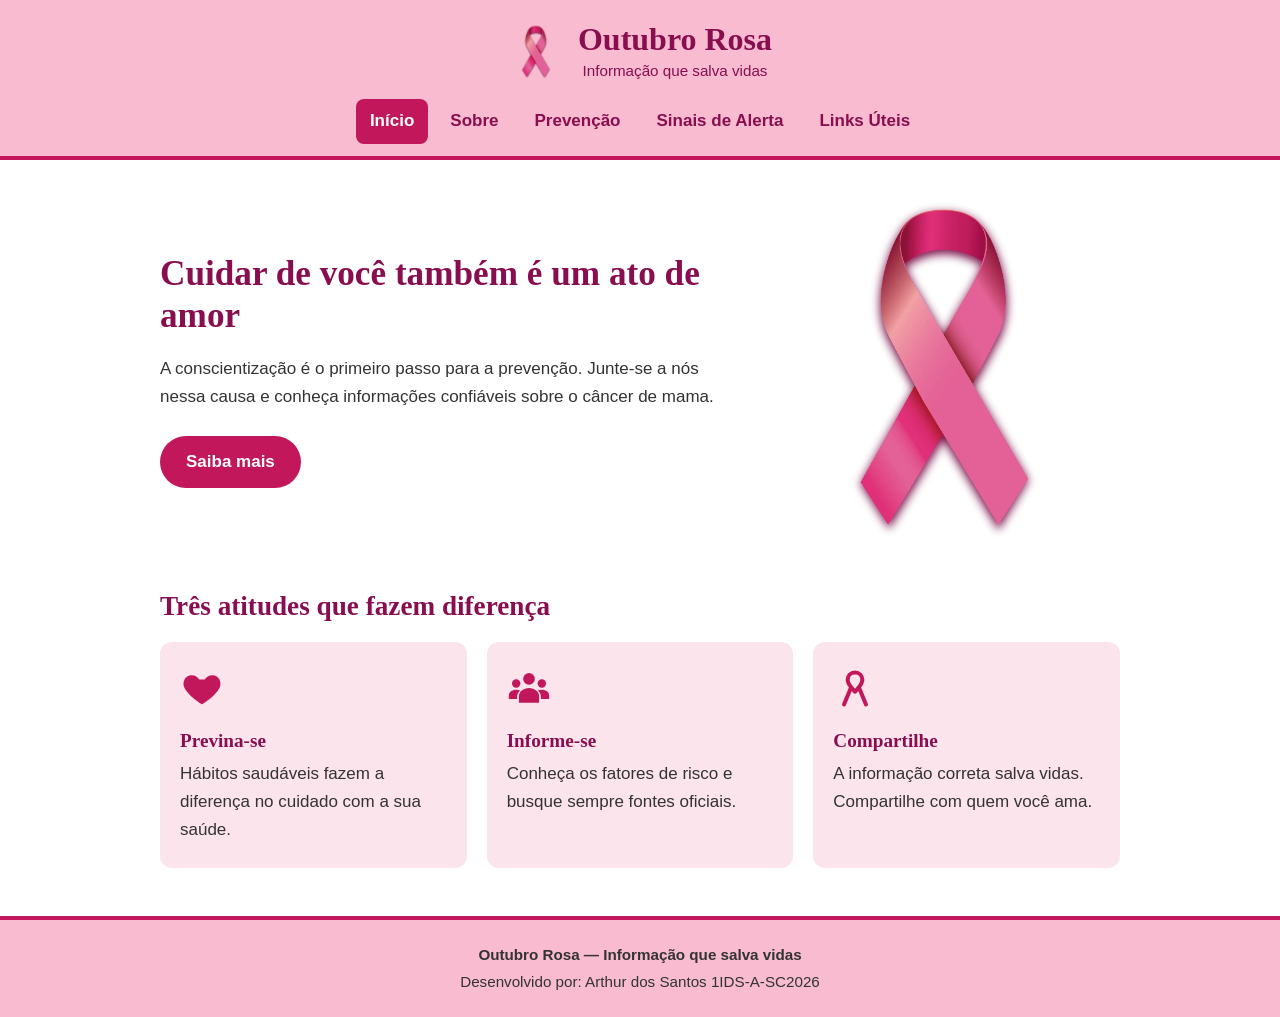
<file: index.html>
<!DOCTYPE html>
<html lang="pt-BR">
<head>
  <meta charset="UTF-8">
  <meta name="viewport" content="width=device-width, initial-scale=1">
  <meta name="description" content="Campanha Outubro Rosa: informações confiáveis sobre o câncer de mama e links para instituições oficiais.">
  <title>Início | Outubro Rosa</title>
  <link rel="stylesheet" href="style.css">
</head>
<body>
  <header class="cabecalho">
    <div class="marca">
      <img src="outubro_rosa_1.png" alt="Laço rosa, símbolo da campanha Outubro Rosa" width="56" height="56">
      <div>
        <h1>Outubro Rosa</h1>
        <p>Informação que salva vidas</p>
      </div>
    </div>
    <nav class="menu" aria-label="Menu principal">
        <a href="index.html" aria-current="page">Início</a>
        <a href="sobre.html">Sobre</a>
        <a href="prevencao.html">Prevenção</a>
        <a href="sinais.html">Sinais de Alerta</a>
        <a href="links.html">Links Úteis</a>
    </nav>
  </header>

  <main id="conteudo">
    <section class="destaque" aria-labelledby="titulo-destaque">
      <div>
        <h2 id="titulo-destaque">Cuidar de você também é um ato de amor</h2>
        <p>A conscientização é o primeiro passo para a prevenção. Junte-se a nós nessa causa e conheça informações confiáveis sobre o câncer de mama.</p>
        <a class="botao" href="sobre.html">Saiba mais</a>
      </div>
      <img src="outubro_rosa_1.png" alt="Laço rosa, símbolo da luta contra o câncer de mama" width="350" height="350">
    </section>

    <section aria-labelledby="titulo-atitudes">
      <h2 id="titulo-atitudes">Três atitudes que fazem diferença</h2>
      <div class="cartoes">
        <article class="cartao">
          <svg viewBox="0 0 24 24" aria-hidden="true" focusable="false"><path fill="#c2185b" d="M12 21s-7.5-4.6-9.6-9.1C1 8.8 2.7 5 6.3 5c2 0 3.5 1.1 4.2 2.4h3C14.2 6.1 15.7 5 17.7 5c3.6 0 5.3 3.8 3.9 6.9C19.5 16.4 12 21 12 21z"/></svg>
          <h3>Previna-se</h3>
          <p>Hábitos saudáveis fazem a diferença no cuidado com a sua saúde.</p>
        </article>
        <article class="cartao">
          <svg viewBox="0 0 24 24" aria-hidden="true" focusable="false"><g fill="#c2185b"><circle cx="12" cy="7" r="3.2"/><circle cx="5" cy="9.5" r="2.3"/><circle cx="19" cy="9.5" r="2.3"/><path d="M6.5 20v-3.5c0-2.5 2.5-4.5 5.5-4.5s5.5 2 5.5 4.5V20z"/><path d="M1 18v-2c0-1.7 1.7-3 4-3 .8 0 1.5.2 2.1.4-1 1-1.6 2.2-1.6 3.6V18zM23 18v-2c0-1.7-1.7-3-4-3-.8 0-1.5.2-2.1.4 1 1 1.6 2.2 1.6 3.6V18z"/></g></svg>
          <h3>Informe-se</h3>
          <p>Conheça os fatores de risco e busque sempre fontes oficiais.</p>
        </article>
        <article class="cartao">
          <svg viewBox="0 0 24 24" aria-hidden="true" focusable="false"><path fill="none" stroke="#c2185b" stroke-width="2.2" stroke-linecap="round" stroke-linejoin="round" d="M12 3.5c-2.4 0-4 1.8-4 4 0 2.6 2.3 4.5 4 6.5 1.7-2 4-3.9 4-6.5 0-2.2-1.6-4-4-4zM9.5 12.5 6 21M14.5 12.5 18 21"/></svg>
          <h3>Compartilhe</h3>
          <p>A informação correta salva vidas. Compartilhe com quem você ama.</p>
        </article>
      </div>
    </section>
  </main>

  <footer class="rodape">
    <p><strong>Outubro Rosa — Informação que salva vidas</strong></p>
    <p>Desenvolvido por: Arthur dos Santos  1IDS-A-SC2026</p>
  </footer>
</body>
</html>
</file>
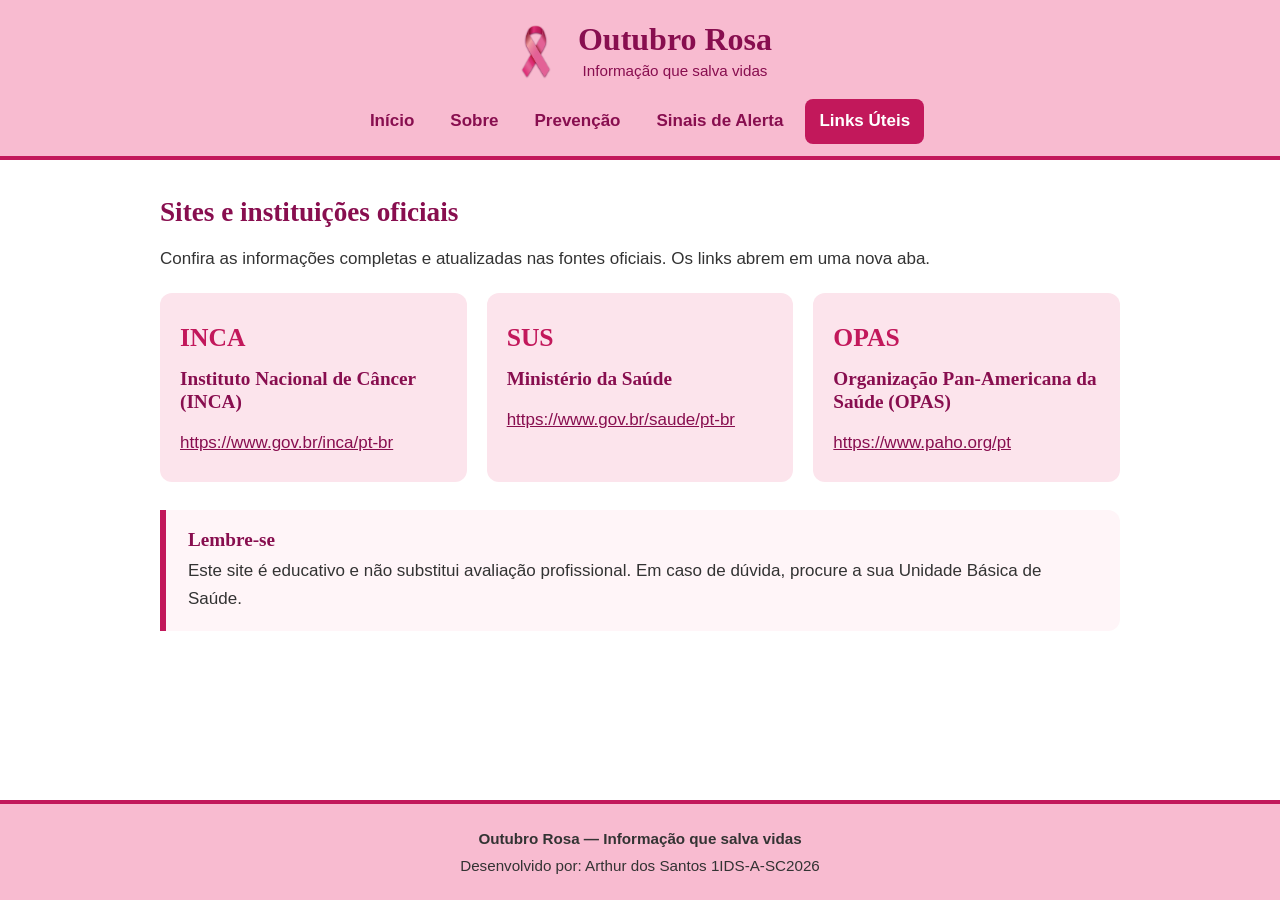
<file: links.html>
<!DOCTYPE html>
<html lang="pt-BR">
<head>
  <meta charset="UTF-8">
  <meta name="viewport" content="width=device-width, initial-scale=1">
  <meta name="description" content="Links oficiais do INCA, do Ministério da Saúde e da OPAS sobre o câncer de mama.">
  <title>Links úteis | Outubro Rosa</title>
  <link rel="stylesheet" href="style.css">
</head>
<body>

  <header class="cabecalho">
    <div class="marca">
      <img src="outubro_rosa_1.png" alt="Laço rosa, símbolo da campanha Outubro Rosa" width="56" height="56">
      <div>
        <h1>Outubro Rosa</h1>
        <p>Informação que salva vidas</p>
      </div>
    </div>
    <nav class="menu" aria-label="Menu principal">
        <a href="index.html">Início</a>
        <a href="sobre.html">Sobre</a>
        <a href="prevencao.html">Prevenção</a>
        <a href="sinais.html">Sinais de Alerta</a>
        <a href="links.html" aria-current="page">Links Úteis</a>
    </nav>
  </header>

  <main id="conteudo">
    <section aria-labelledby="titulo-links">
      <h2 id="titulo-links">Sites e instituições oficiais</h2>
      <p>Confira as informações completas e atualizadas nas fontes oficiais. Os links abrem em uma nova aba.</p>
      <div class="cartoes">
        <article class="cartao instituicao">
          <span class="sigla" aria-hidden="true">INCA</span>
          <h3>Instituto Nacional de Câncer (INCA)</h3>
          <a href="https://www.gov.br/inca/pt-br" target="_blank" rel="noopener noreferrer">https://www.gov.br/inca/pt-br</a>
        </article>
        <article class="cartao instituicao">
          <span class="sigla" aria-hidden="true">SUS</span>
          <h3>Ministério da Saúde</h3>
          <a href="https://www.gov.br/saude/pt-br" target="_blank" rel="noopener noreferrer">https://www.gov.br/saude/pt-br</a>
        </article>
        <article class="cartao instituicao">
          <span class="sigla" aria-hidden="true">OPAS</span>
          <h3>Organização Pan-Americana da Saúde (OPAS)</h3>
          <a href="https://www.paho.org/pt" target="_blank" rel="noopener noreferrer">https://www.paho.org/pt</a>
        </article>
      </div>
      <div class="aviso">
        <h3>Lembre-se</h3>
        <p>Este site é educativo e não substitui avaliação profissional. Em caso de dúvida, procure a sua Unidade Básica de Saúde.</p>
      </div>
    </section>
  </main>

  <footer class="rodape">
    <p><strong>Outubro Rosa — Informação que salva vidas</strong></p>
    <p>Desenvolvido por: Arthur dos Santos  1IDS-A-SC2026</p>
  </footer>
</body>
</html>
</file>
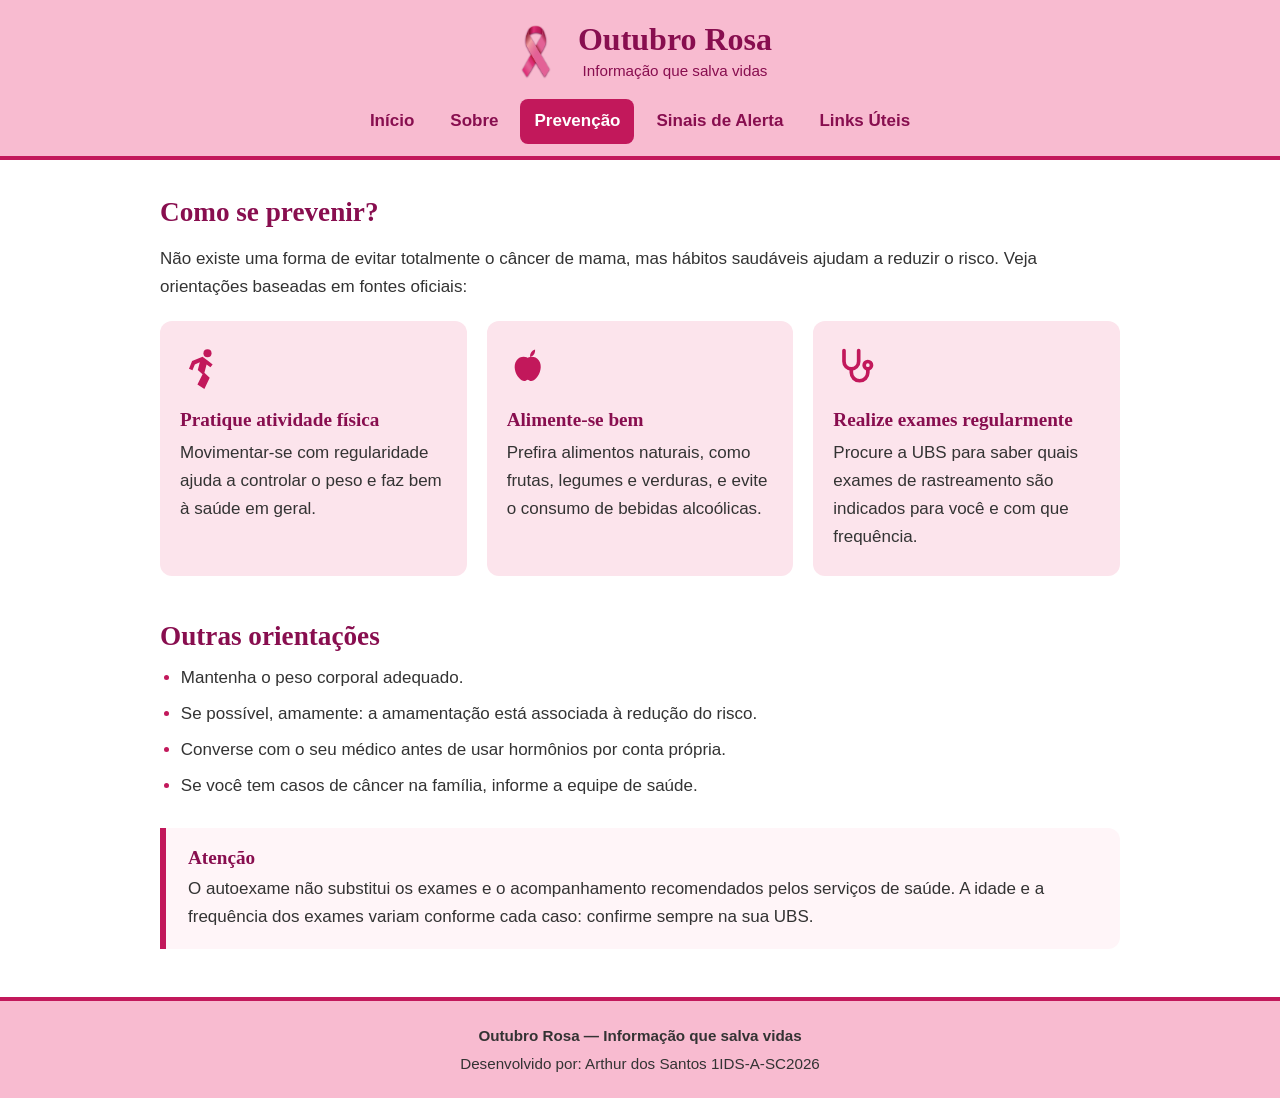
<file: prevencao.html>
<!DOCTYPE html>
<html lang="pt-BR">
<head>
  <meta charset="UTF-8">
  <meta name="viewport" content="width=device-width, initial-scale=1">
  <meta name="description" content="Cuidados e orientações para reduzir o risco e detectar o câncer de mama precocemente.">
  <title>Prevenção | Outubro Rosa</title>
  <link rel="stylesheet" href="style.css">
</head>
<body>
  <header class="cabecalho">
    <div class="marca">
      <img src="outubro_rosa_1.png" alt="Laço rosa, símbolo da campanha Outubro Rosa" width="56" height="56">
      <div>
        <h1>Outubro Rosa</h1>
        <p>Informação que salva vidas</p>
      </div>
    </div>
    <nav class="menu" aria-label="Menu principal">
        <a href="index.html">Início</a>
        <a href="sobre.html">Sobre</a>
        <a href="prevencao.html" aria-current="page">Prevenção</a>
        <a href="sinais.html">Sinais de Alerta</a>
        <a href="links.html">Links Úteis</a>
    </nav>
  </header>

  <main id="conteudo">
    <section aria-labelledby="titulo-prevenir">
      <h2 id="titulo-prevenir">Como se prevenir?</h2>
      <p>Não existe uma forma de evitar totalmente o câncer de mama, mas hábitos saudáveis ajudam a reduzir o risco. Veja orientações baseadas em fontes oficiais:</p>
      <div class="cartoes">
        <article class="cartao horizontal">
          <svg viewBox="0 0 24 24" aria-hidden="true" focusable="false"><g fill="#c2185b"><circle cx="15" cy="4.5" r="2.2"/><path d="M9.5 21.5l2.8-5.5-2.6-2.4 1.1-4.2-2.7 1.2-1.3 3.2-1.9-.8 1.7-4.3 5.7-2.3 3.3 2.5 2.2 1.8-1.2 1.5-2.1-1.6-1.2 4.5 2.9 2.8-2.9 6.1z"/></g></svg>
          <div>
            <h3>Pratique atividade física</h3>
            <p>Movimentar-se com regularidade ajuda a controlar o peso e faz bem à saúde em geral.</p>
          </div>
        </article>
        <article class="cartao horizontal">
          <svg viewBox="0 0 24 24" aria-hidden="true" focusable="false"><g fill="#c2185b"><path d="M12 7.5c-1.5-1.5-5-1.6-6.8.9-2 2.8-.8 7.2 1.4 9.6 1.2 1.3 2.7 2.1 3.8 1.3.7-.5 1.1-.5 1.8 0 1.1.8 2.6 0 3.8-1.3 2.2-2.4 3.4-6.8 1.4-9.6-1.8-2.5-5.3-2.4-6.8-.9z"/><path d="M12.5 6.5c0-2 1-3.5 2.8-4 .2 2-.8 3.7-2.8 4z"/></g></svg>
          <div>
            <h3>Alimente-se bem</h3>
            <p>Prefira alimentos naturais, como frutas, legumes e verduras, e evite o consumo de bebidas alcoólicas.</p>
          </div>
        </article>
        <article class="cartao horizontal">
          <svg viewBox="0 0 24 24" aria-hidden="true" focusable="false"><g fill="none" stroke="#c2185b" stroke-width="2" stroke-linecap="round" stroke-linejoin="round"><path d="M6 3v6a4 4 0 0 0 8 0V3"/><path d="M10 13v2a4.5 4.5 0 0 0 9 0v-2"/><circle cx="19" cy="11" r="2"/></g></svg>
          <div>
            <h3>Realize exames regularmente</h3>
            <p>Procure a UBS para saber quais exames de rastreamento são indicados para você e com que frequência.</p>
          </div>
        </article>
      </div>
    </section>

    <section aria-labelledby="titulo-mais">
      <h2 id="titulo-mais">Outras orientações</h2>
      <ul class="lista">
        <li>Mantenha o peso corporal adequado.</li>
        <li>Se possível, amamente: a amamentação está associada à redução do risco.</li>
        <li>Converse com o seu médico antes de usar hormônios por conta própria.</li>
        <li>Se você tem casos de câncer na família, informe a equipe de saúde.</li>
      </ul>
      <div class="aviso">
        <h3>Atenção</h3>
        <p>O autoexame não substitui os exames e o acompanhamento recomendados pelos serviços de saúde. A idade e a frequência dos exames variam conforme cada caso: confirme sempre na sua UBS.</p>
      </div>
    </section>
  </main>

  <footer class="rodape">
    <p><strong>Outubro Rosa — Informação que salva vidas</strong></p>
    <p>Desenvolvido por: Arthur dos Santos  1IDS-A-SC2026</p>
  </footer>
</body>
</html>
</file>
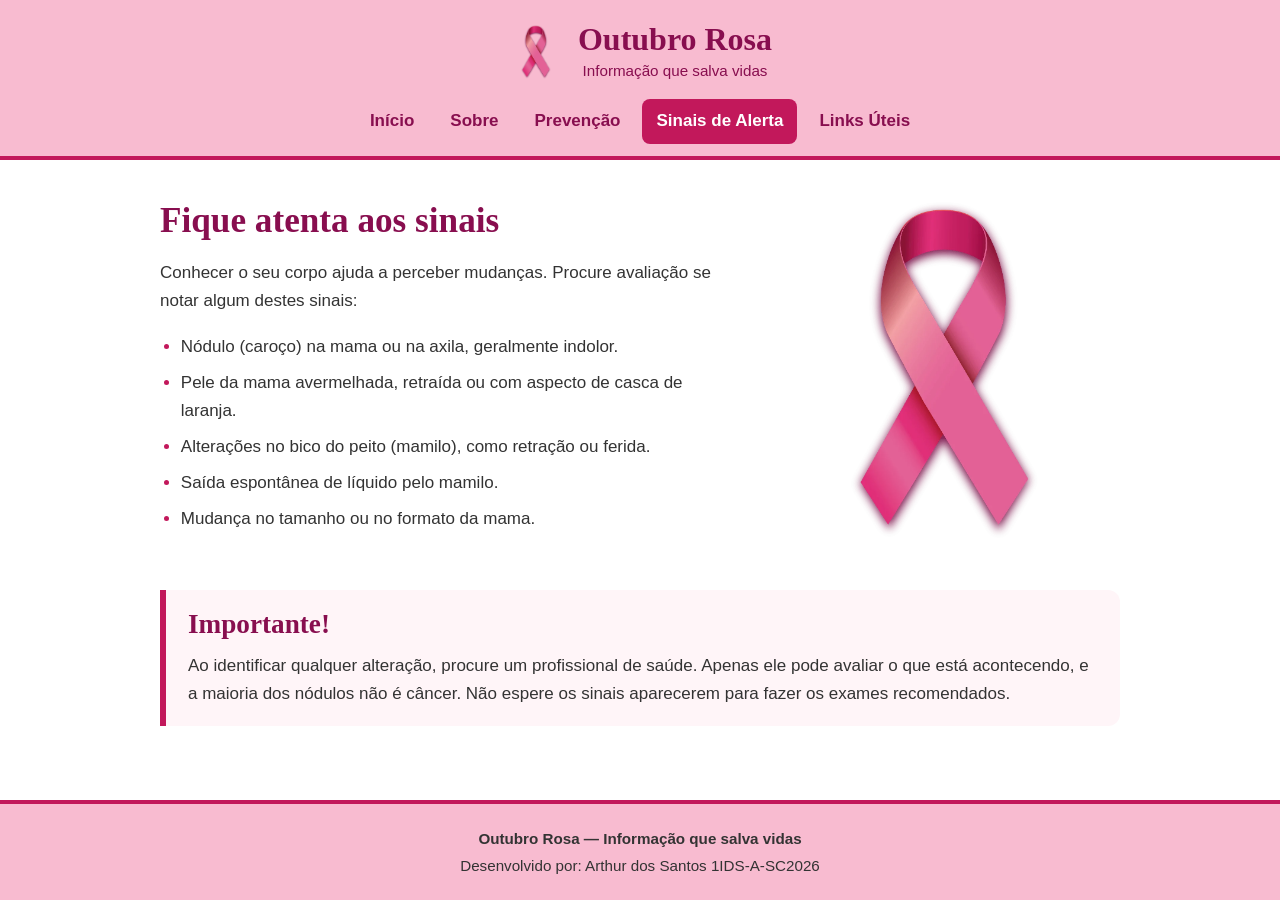
<file: sinais.html>
<!DOCTYPE html>
<html lang="pt-BR">
<head>
  <meta charset="UTF-8">
  <meta name="viewport" content="width=device-width, initial-scale=1">
  <meta name="description" content="Sinais de alerta do câncer de mama e quando procurar um profissional de saúde.">
  <title>Sinais de alerta | Outubro Rosa</title>
  <link rel="stylesheet" href="style.css">
</head>
<body>

  <header class="cabecalho">
    <div class="marca">
      <img src="outubro_rosa_1.png" alt="Laço rosa, símbolo da campanha Outubro Rosa" width="56" height="56">
      <div>
        <h1>Outubro Rosa</h1>
        <p>Informação que salva vidas</p>
      </div>
    </div>
    <nav class="menu" aria-label="Menu principal">
        <a href="index.html">Início</a>
        <a href="sobre.html">Sobre</a>
        <a href="prevencao.html">Prevenção</a>
        <a href="sinais.html" aria-current="page">Sinais de Alerta</a>
        <a href="links.html">Links Úteis</a>
    </nav>
  </header>

  <main id="conteudo">
    <section class="destaque" aria-labelledby="titulo-sinais">
      <div>
        <h2 id="titulo-sinais">Fique atenta aos sinais</h2>
        <p>Conhecer o seu corpo ajuda a perceber mudanças. Procure avaliação se notar algum destes sinais:</p>
        <ul class="lista">
          <li>Nódulo (caroço) na mama ou na axila, geralmente indolor.</li>
          <li>Pele da mama avermelhada, retraída ou com aspecto de casca de laranja.</li>
          <li>Alterações no bico do peito (mamilo), como retração ou ferida.</li>
          <li>Saída espontânea de líquido pelo mamilo.</li>
          <li>Mudança no tamanho ou no formato da mama.</li>
        </ul>
      </div>
      <img src="outubro_rosa_1.png" alt="Laço rosa, símbolo da campanha Outubro Rosa" width="350" height="350">
    </section>

    <section aria-labelledby="titulo-aviso">
      <div class="aviso">
        <h2 id="titulo-aviso">Importante!</h2>
        <p>Ao identificar qualquer alteração, procure um profissional de saúde. Apenas ele pode avaliar o que está acontecendo, e a maioria dos nódulos não é câncer. Não espere os sinais aparecerem para fazer os exames recomendados.</p>
      </div>
    </section>
  </main>

  <footer class="rodape">
    <p><strong>Outubro Rosa — Informação que salva vidas</strong></p>
    <p>Desenvolvido por: Arthur dos Santos  1IDS-A-SC2026</p>
  </footer>
</body>
</html>
</file>
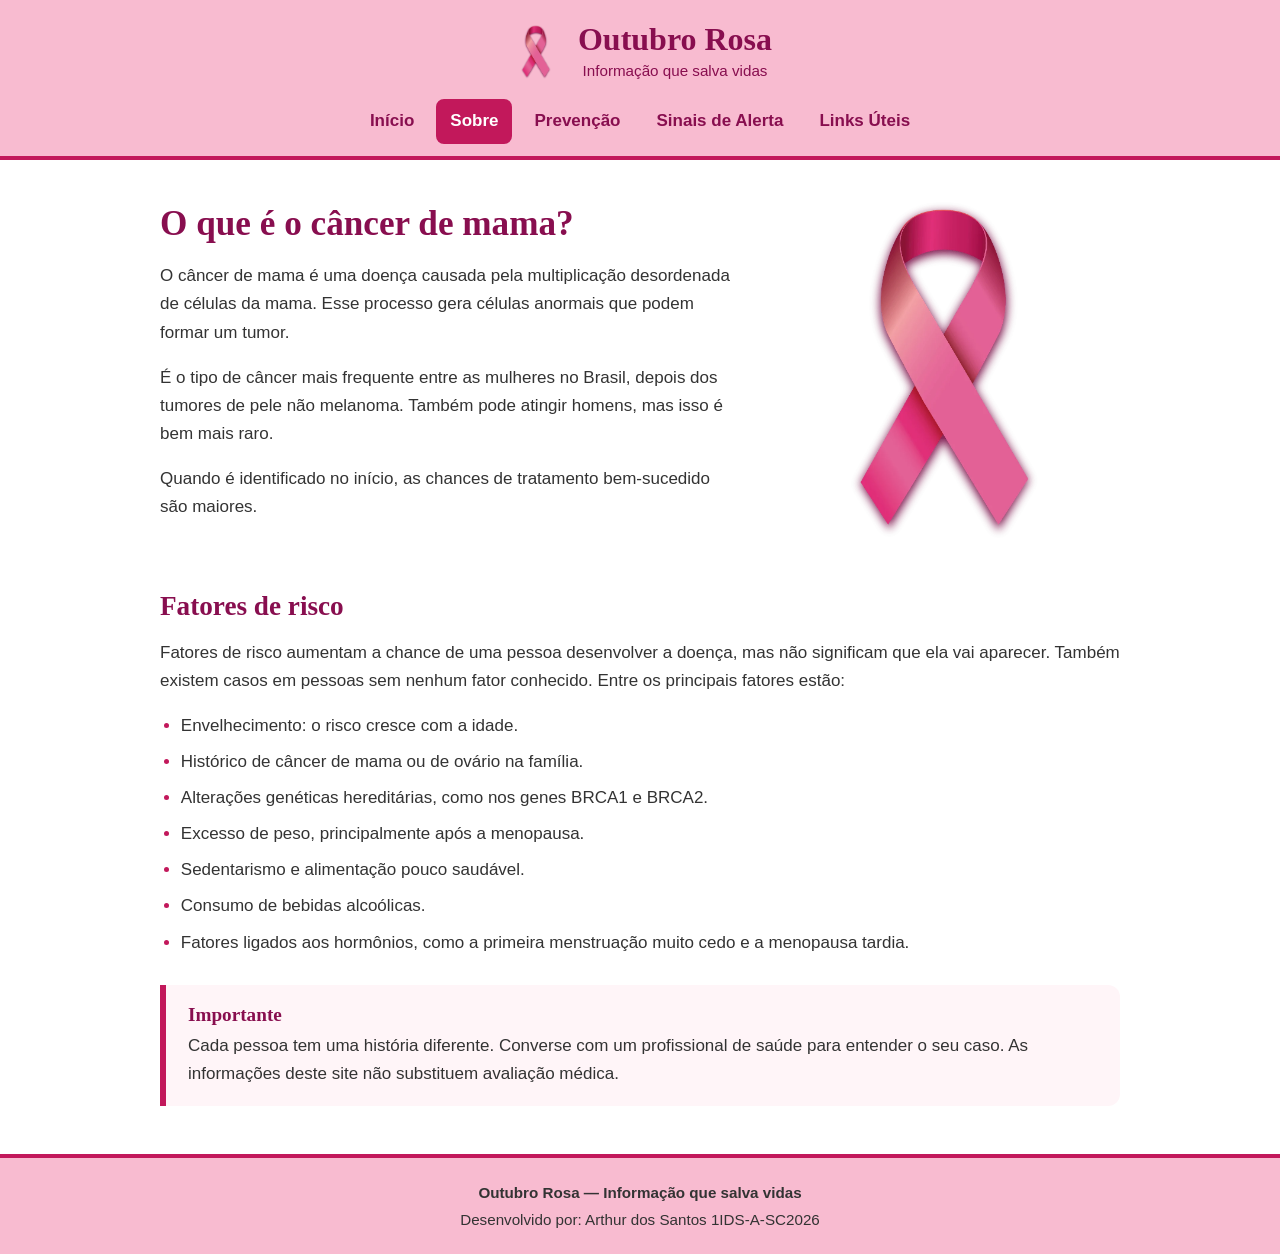
<file: sobre.html>
<!DOCTYPE html>
<html lang="pt-BR">
<head>
  <meta charset="UTF-8">
  <meta name="viewport" content="width=device-width, initial-scale=1">
  <meta name="description" content="Entenda o que é o câncer de mama e quais são os principais fatores de risco.">
  <title>Sobre o câncer de mama | Outubro Rosa</title>
  <link rel="stylesheet" href="style.css">
</head>
<body>
  <header class="cabecalho">
    <div class="marca">
      <img src="outubro_rosa_1.png" alt="Laço rosa, símbolo da campanha Outubro Rosa" width="56" height="56">
      <div>
        <h1>Outubro Rosa</h1>
        <p>Informação que salva vidas</p>
      </div>
    </div>
    <nav class="menu" aria-label="Menu principal">
        <a href="index.html">Início</a>
        <a href="sobre.html" aria-current="page">Sobre</a>
        <a href="prevencao.html">Prevenção</a>
        <a href="sinais.html">Sinais de Alerta</a>
        <a href="links.html">Links Úteis</a>
    </nav>
  </header>

  <main id="conteudo">
    <section class="destaque" aria-labelledby="titulo-oque">
      <div>
        <h2 id="titulo-oque">O que é o câncer de mama?</h2>
        <p>O câncer de mama é uma doença causada pela multiplicação desordenada de células da mama. Esse processo gera células anormais que podem formar um tumor.</p>
        <p>É o tipo de câncer mais frequente entre as mulheres no Brasil, depois dos tumores de pele não melanoma. Também pode atingir homens, mas isso é bem mais raro.</p>
        <p>Quando é identificado no início, as chances de tratamento bem-sucedido são maiores.</p>
      </div>
      <img src="outubro_rosa_1.png" alt="Laço rosa, símbolo da campanha Outubro Rosa" width="350" height="350">
    </section>

    <section aria-labelledby="titulo-risco">
      <h2 id="titulo-risco">Fatores de risco</h2>
      <p>Fatores de risco aumentam a chance de uma pessoa desenvolver a doença, mas não significam que ela vai aparecer. Também existem casos em pessoas sem nenhum fator conhecido. Entre os principais fatores estão:</p>
      <ul class="lista">
        <li>Envelhecimento: o risco cresce com a idade.</li>
        <li>Histórico de câncer de mama ou de ovário na família.</li>
        <li>Alterações genéticas hereditárias, como nos genes BRCA1 e BRCA2.</li>
        <li>Excesso de peso, principalmente após a menopausa.</li>
        <li>Sedentarismo e alimentação pouco saudável.</li>
        <li>Consumo de bebidas alcoólicas.</li>
        <li>Fatores ligados aos hormônios, como a primeira menstruação muito cedo e a menopausa tardia.</li>
      </ul>
      <div class="aviso">
        <h3>Importante</h3>
        <p>Cada pessoa tem uma história diferente. Converse com um profissional de saúde para entender o seu caso. As informações deste site não substituem avaliação médica.</p>
      </div>
    </section>
  </main>

  <footer class="rodape">
    <p><strong>Outubro Rosa — Informação que salva vidas</strong></p>
    <p>Desenvolvido por: Arthur dos Santos  1IDS-A-SC2026</p>
  </footer>
</body>
</html>
</file>
<file: style.css>
body {
  margin: 0;
  font-family: "Segoe UI", Arial, Helvetica, sans-serif;
  font-size: 1.0625rem;
  line-height: 1.65;
  color: #333333;
  background: #ffffff;
  display: flex;
  flex-direction: column;
  min-height: 100%;
}

body.tema-alternativo {
  color: #212121;
  background: #ffffff;
}

* {
  box-sizing: border-box;
}

html {
  scroll-behavior: smooth;
  height: 100%;
}

img {
  max-width: 100%;
  height: auto;
  display: block;
}

h1, h2, h3 {
  font-family: Georgia, "Times New Roman", serif;
  color: #880e4f;
  line-height: 1.2;
}

body.tema-alternativo h1,
body.tema-alternativo h2,
body.tema-alternativo h3 {
  color: #4a148c;
}

a {
  color: #880e4f;
}

body.tema-alternativo a {
  color: #4a148c;
}

a:hover {
  color: #c2185b;
}

body.tema-alternativo a:hover {
  color: #6a1b9a;
}

.pular-conteudo {
  position: absolute;
  left: 8px;
  top: -60px;
  background: #880e4f;
  color: #ffffff;
  padding: 10px 16px;
  border-radius: 0 0 8px 8px;
  z-index: 10;
}

body.tema-alternativo .pular-conteudo {
  background: #4a148c;
}

.pular-conteudo:focus {
  top: 0;
  color: #ffffff;
}

.cabecalho {
  background: #f8bbd0;
  text-align: center;
  padding: 20px 20px 0;
  border-bottom: 4px solid #c2185b;
}

body.tema-alternativo .cabecalho {
  background: #e1bee7;
  border-bottom: 4px solid #6a1b9a;
}

.marca {
  display: flex;
  align-items: center;
  justify-content: center;
  gap: 14px;
}

.marca img {
  width: 56px;
  height: 56px;
}

.marca h1 {
  margin: 0;
  font-size: 2rem;
}

.marca p {
  margin: 0;
  font-size: 0.95rem;
  color: #880e4f;
}

body.tema-alternativo .marca p {
  color: #4a148c;
}

.menu {
  display: flex;
  flex-wrap: wrap;
  justify-content: center;
  gap: 6px 8px;
  margin-top: 16px;
  padding-bottom: 12px;
}

.menu a {
  color: #880e4f;
  text-decoration: none;
  font-weight: 700;
  padding: 8px 14px;
  border-radius: 8px;
}

body.tema-alternativo .menu a {
  color: #4a148c;
}

.menu a:hover,
.menu a:focus {
  background: #ffffff;
  text-decoration: underline;
}

.menu a[aria-current="page"] {
  background: #c2185b;
  color: #ffffff;
}

body.tema-alternativo .menu a[aria-current="page"] {
  background: #6a1b9a;
}

main {
  max-width: 1000px;
  margin: 0 auto;
  padding: 36px 20px 48px;
  flex: 1;
  width: 100%;
}

main h2 {
  font-size: 1.7rem;
  margin: 0 0 12px;
}

main h3 {
  font-size: 1.2rem;
  margin: 0 0 8px;
}

main section + section {
  margin-top: 44px;
}

.destaque {
  display: flex;
  align-items: center;
  gap: 32px;
}

.destaque div {
  flex: 1;
}

.destaque h2 {
  font-size: 2.2rem;
}

.destaque img {
  width: 40%;
  max-width: 350px;
  height: auto;
}

.destaque.invertido {
  flex-direction: row-reverse;
}

.botao {
  display: inline-block;
  background: #c2185b;
  color: #ffffff;
  text-decoration: none;
  font-weight: 700;
  padding: 12px 26px;
  border-radius: 999px;
  margin-top: 8px;
}

body.tema-alternativo .botao {
  background: #6a1b9a;
}

.botao:hover,
.botao:focus {
  background: #880e4f;
  color: #ffffff;
}

body.tema-alternativo .botao:hover,
body.tema-alternativo .botao:focus {
  background: #4a148c;
}

.cartoes {
  display: grid;
  grid-template-columns: repeat(auto-fit, minmax(240px, 1fr));
  gap: 20px;
  margin-top: 20px;
}

.cartao {
  background: #fce4ec;
  border-radius: 12px;
  padding: 24px 20px;
}

body.tema-alternativo .cartao {
  background: #f3e5f5;
}

.cartao p {
  margin: 0;
}

.cartao svg {
  width: 44px;
  height: 44px;
  margin-bottom: 10px;
}

.cartao-horizontal {
  display: flex;
  align-items: flex-start;
  gap: 16px;
}

.cartao-horizontal svg {
  flex: none;
  margin: 0;
}

.lista {
  padding-left: 1.3rem;
  margin: 0;
}

.lista li {
  margin-bottom: 8px;
}

.lista li::marker {
  color: #c2185b;
}

body.tema-alternativo .lista li::marker {
  color: #6a1b9a;
}

.aviso {
  background: #fff5f8;
  border-left: 6px solid #c2185b;
  border-radius: 0 12px 12px 0;
  padding: 18px 22px;
  margin-top: 28px;
}

body.tema-alternativo .aviso {
  background: #f3e5f5;
  border-left: 6px solid #6a1b9a;
}

.aviso h3 {
  margin-bottom: 6px;
}

.aviso p {
  margin: 0;
}

.instituicao {
  display: flex;
  flex-direction: column;
  gap: 8px;
}

.instituicao .sigla {
  font-family: Georgia, "Times New Roman", serif;
  font-size: 1.6rem;
  font-weight: 700;
  color: #c2185b;
}

body.tema-alternativo .instituicao .sigla {
  color: #6a1b9a;
}

.instituicao a {
  word-break: break-word;
}

.rodape {
  background: #f8bbd0;
  border-top: 4px solid #c2185b;
  text-align: center;
  padding: 20px;
  font-size: 0.95rem;
  margin-top: auto;
  width: 100%;
}

body.tema-alternativo .rodape {
  background: #e1bee7;
  border-top: 4px solid #6a1b9a;
}

.rodape p {
  margin: 2px 0;
}

@media (max-width: 650px) {
  body {
    font-size: 1rem;
  }

  .marca h1 {
    font-size: 1.6rem;
  }

  .menu {
    flex-direction: column;
    align-items: stretch;
  }

  .menu a {
    text-align: center;
  }

  main {
    padding: 28px 16px 40px;
  }

  .destaque, 
  .destaque.invertido {
    flex-direction: column;
    text-align: center;
  }

  .destaque h2 {
    font-size: 1.8rem;
  }

  .destaque img {
    width: 60%;
  }

  .cartao-horizontal {
    flex-direction: column;
    align-items: center;
    text-align: center;
  }
}

@media (prefers-reduced-motion: reduce) {
  html {
    scroll-behavior: auto;
  }
}
</file>
